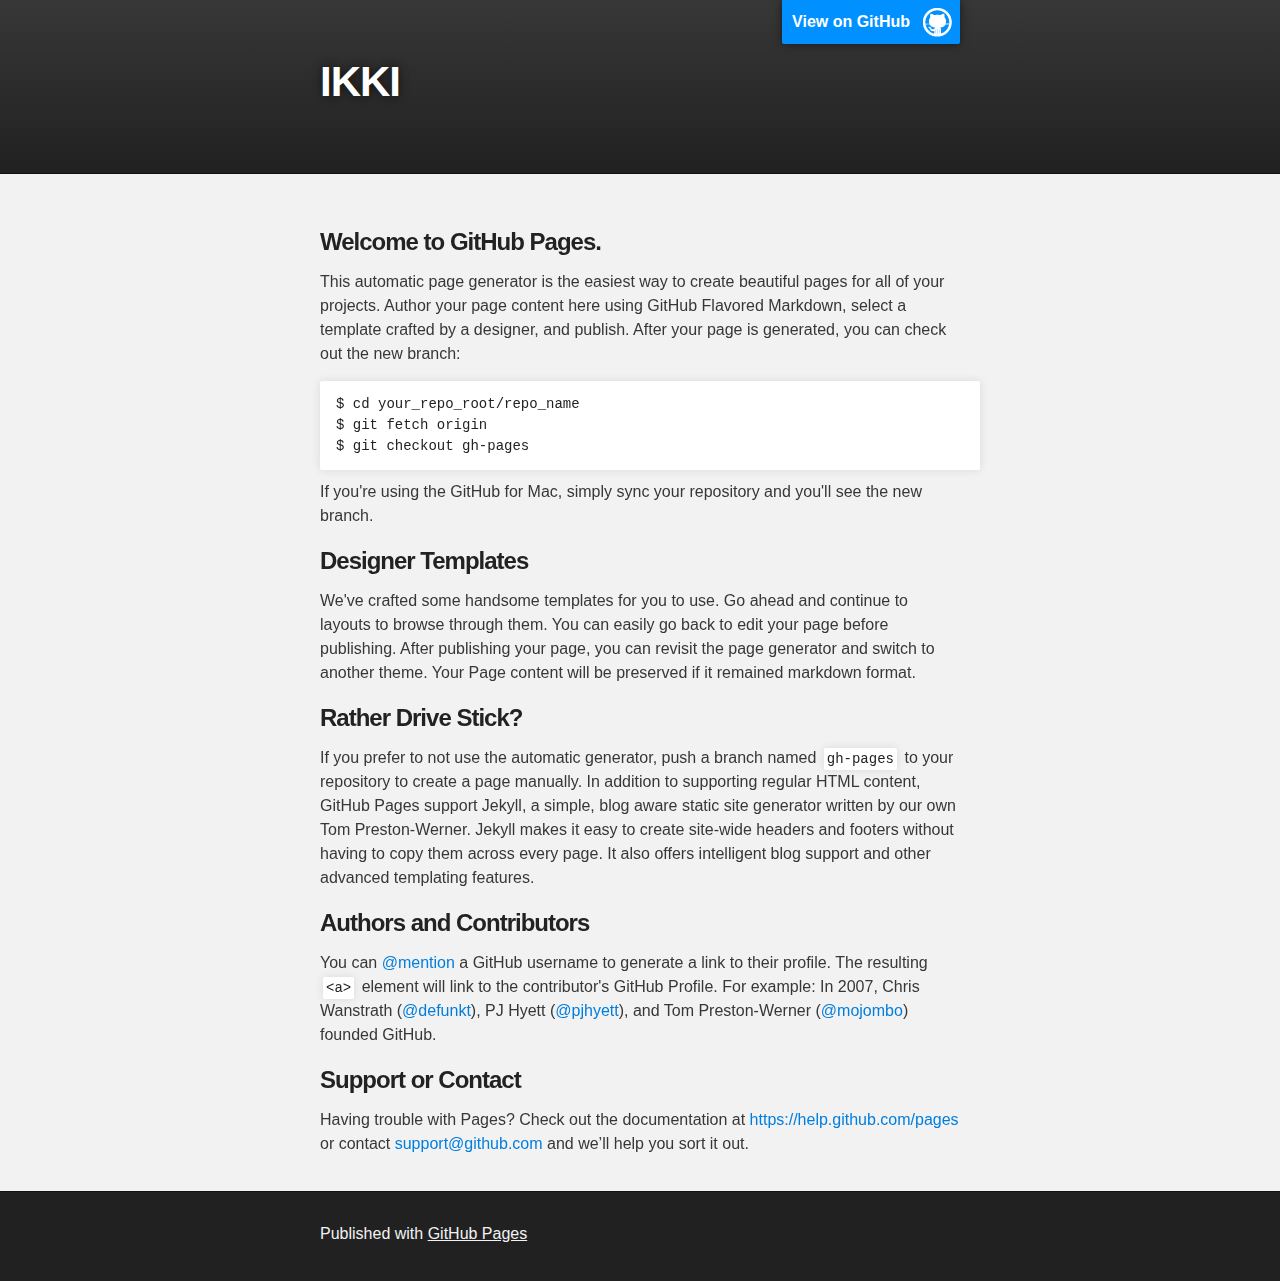
<file: index.html>
<!DOCTYPE html>
<html>

  <head>
    <meta charset='utf-8'>
    <meta http-equiv="X-UA-Compatible" content="chrome=1">
    <meta name="description" content="IKKI : ">

    <link rel="stylesheet" type="text/css" media="screen" href="stylesheets/stylesheet.css">

    <title>IKKI</title>
  </head>

  <body>

    <!-- HEADER -->
    <div id="header_wrap" class="outer">
        <header class="inner">
          <a id="forkme_banner" href="https://github.com/oiceyou">View on GitHub</a>

          <h1 id="project_title">IKKI</h1>
          <h2 id="project_tagline"></h2>

        </header>
    </div>

    <!-- MAIN CONTENT -->
    <div id="main_content_wrap" class="outer">
      <section id="main_content" class="inner">
        <h3>
<a id="welcome-to-github-pages" class="anchor" href="#welcome-to-github-pages" aria-hidden="true"><span class="octicon octicon-link"></span></a>Welcome to GitHub Pages.</h3>

<p>This automatic page generator is the easiest way to create beautiful pages for all of your projects. Author your page content here using GitHub Flavored Markdown, select a template crafted by a designer, and publish. After your page is generated, you can check out the new branch:</p>

<pre><code>$ cd your_repo_root/repo_name
$ git fetch origin
$ git checkout gh-pages
</code></pre>

<p>If you're using the GitHub for Mac, simply sync your repository and you'll see the new branch.</p>

<h3>
<a id="designer-templates" class="anchor" href="#designer-templates" aria-hidden="true"><span class="octicon octicon-link"></span></a>Designer Templates</h3>

<p>We've crafted some handsome templates for you to use. Go ahead and continue to layouts to browse through them. You can easily go back to edit your page before publishing. After publishing your page, you can revisit the page generator and switch to another theme. Your Page content will be preserved if it remained markdown format.</p>

<h3>
<a id="rather-drive-stick" class="anchor" href="#rather-drive-stick" aria-hidden="true"><span class="octicon octicon-link"></span></a>Rather Drive Stick?</h3>

<p>If you prefer to not use the automatic generator, push a branch named <code>gh-pages</code> to your repository to create a page manually. In addition to supporting regular HTML content, GitHub Pages support Jekyll, a simple, blog aware static site generator written by our own Tom Preston-Werner. Jekyll makes it easy to create site-wide headers and footers without having to copy them across every page. It also offers intelligent blog support and other advanced templating features.</p>

<h3>
<a id="authors-and-contributors" class="anchor" href="#authors-and-contributors" aria-hidden="true"><span class="octicon octicon-link"></span></a>Authors and Contributors</h3>

<p>You can <a href="https://github.com/blog/821" class="user-mention">@mention</a> a GitHub username to generate a link to their profile. The resulting <code>&lt;a&gt;</code> element will link to the contributor's GitHub Profile. For example: In 2007, Chris Wanstrath (<a href="https://github.com/defunkt" class="user-mention">@defunkt</a>), PJ Hyett (<a href="https://github.com/pjhyett" class="user-mention">@pjhyett</a>), and Tom Preston-Werner (<a href="https://github.com/mojombo" class="user-mention">@mojombo</a>) founded GitHub.</p>

<h3>
<a id="support-or-contact" class="anchor" href="#support-or-contact" aria-hidden="true"><span class="octicon octicon-link"></span></a>Support or Contact</h3>

<p>Having trouble with Pages? Check out the documentation at <a href="https://help.github.com/pages">https://help.github.com/pages</a> or contact <a href="mailto:support@github.com">support@github.com</a> and we’ll help you sort it out.</p>
      </section>
    </div>

    <!-- FOOTER  -->
    <div id="footer_wrap" class="outer">
      <footer class="inner">
        <p>Published with <a href="http://pages.github.com">GitHub Pages</a></p>
      </footer>
    </div>

    

  </body>
</html>
</file>
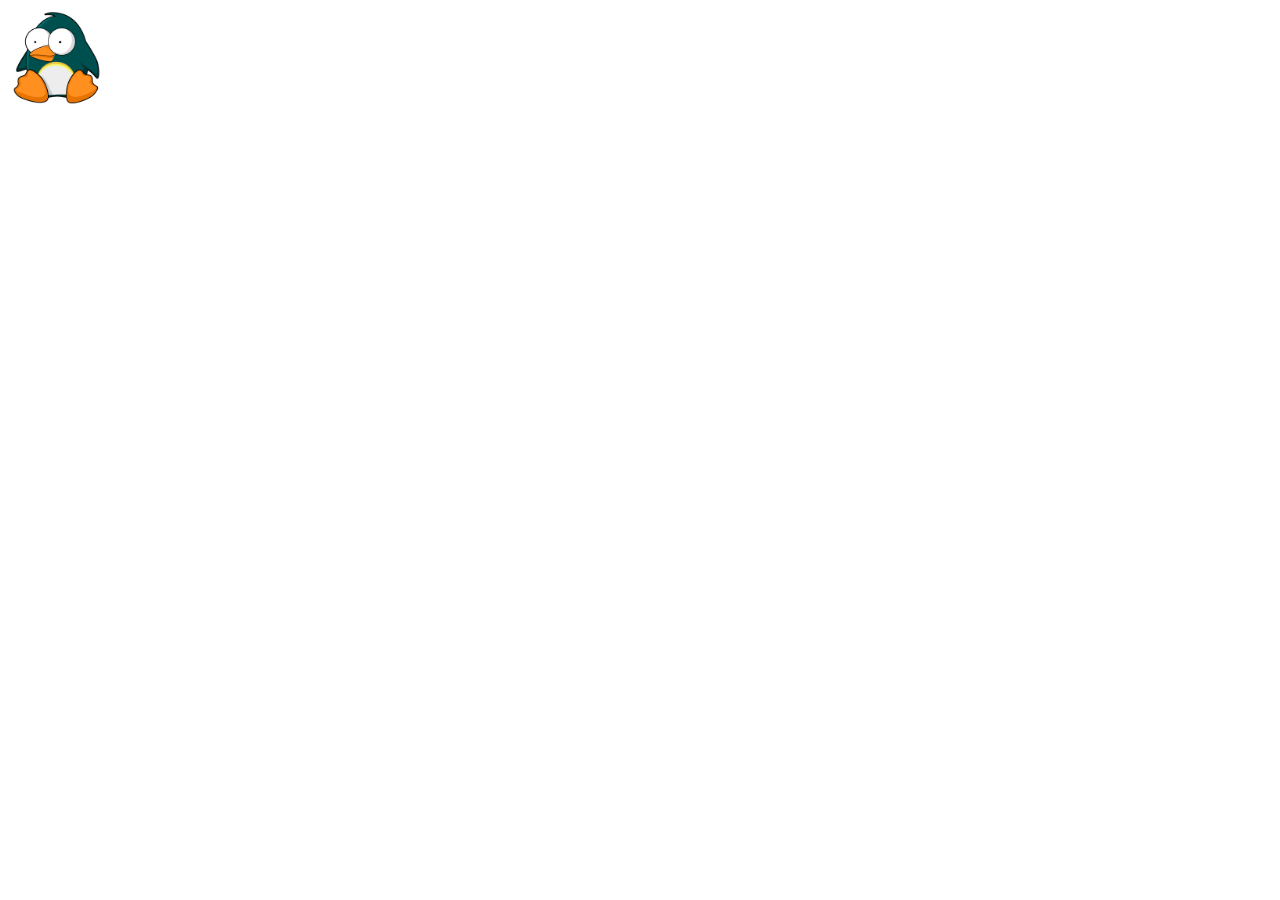
<file: mario/index.html>
<!DOCTYPE html>
<html>
  <head>
    <title>Super Mario</title>
    <link rel='stylesheet' type='text/css' href='stylesheet.css'/>
    <script src="http://ajax.googleapis.com/ajax/libs/jquery/2.1.3/jquery.min.js"></script>
    <script type='text/javascript' src='js/script.js'></script>
  </head>
  <body>
    <img src="images/penguinMario.png"/>
  </body>
</html>
</file>
<file: stylesheets/stylesheet.css>
/*******************************************************************************
Slate Theme for GitHub Pages
by Jason Costello, @jsncostello
*******************************************************************************/

@import url(pygment_trac.css);

/*******************************************************************************
MeyerWeb Reset
*******************************************************************************/

html, body, div, span, applet, object, iframe,
h1, h2, h3, h4, h5, h6, p, blockquote, pre,
a, abbr, acronym, address, big, cite, code,
del, dfn, em, img, ins, kbd, q, s, samp,
small, strike, strong, sub, sup, tt, var,
b, u, i, center,
dl, dt, dd, ol, ul, li,
fieldset, form, label, legend,
table, caption, tbody, tfoot, thead, tr, th, td,
article, aside, canvas, details, embed,
figure, figcaption, footer, header, hgroup,
menu, nav, output, ruby, section, summary,
time, mark, audio, video {
  margin: 0;
  padding: 0;
  border: 0;
  font: inherit;
  vertical-align: baseline;
}

/* HTML5 display-role reset for older browsers */
article, aside, details, figcaption, figure,
footer, header, hgroup, menu, nav, section {
  display: block;
}

ol, ul {
  list-style: none;
}

table {
  border-collapse: collapse;
  border-spacing: 0;
}

/*******************************************************************************
Theme Styles
*******************************************************************************/

body {
  box-sizing: border-box;
  color:#373737;
  background: #212121;
  font-size: 16px;
  font-family: 'Myriad Pro', Calibri, Helvetica, Arial, sans-serif;
  line-height: 1.5;
  -webkit-font-smoothing: antialiased;
}

h1, h2, h3, h4, h5, h6 {
  margin: 10px 0;
  font-weight: 700;
  color:#222222;
  font-family: 'Lucida Grande', 'Calibri', Helvetica, Arial, sans-serif;
  letter-spacing: -1px;
}

h1 {
  font-size: 36px;
  font-weight: 700;
}

h2 {
  padding-bottom: 10px;
  font-size: 32px;
  background: url('../images/bg_hr.png') repeat-x bottom;
}

h3 {
  font-size: 24px;
}

h4 {
  font-size: 21px;
}

h5 {
  font-size: 18px;
}

h6 {
  font-size: 16px;
}

p {
  margin: 10px 0 15px 0;
}

footer p {
  color: #f2f2f2;
}

a {
  text-decoration: none;
  color: #007edf;
  text-shadow: none;

  transition: color 0.5s ease;
  transition: text-shadow 0.5s ease;
  -webkit-transition: color 0.5s ease;
  -webkit-transition: text-shadow 0.5s ease;
  -moz-transition: color 0.5s ease;
  -moz-transition: text-shadow 0.5s ease;
  -o-transition: color 0.5s ease;
  -o-transition: text-shadow 0.5s ease;
  -ms-transition: color 0.5s ease;
  -ms-transition: text-shadow 0.5s ease;
}

a:hover, a:focus {text-decoration: underline;}

footer a {
  color: #F2F2F2;
  text-decoration: underline;
}

em {
  font-style: italic;
}

strong {
  font-weight: bold;
}

img {
  position: relative;
  margin: 0 auto;
  max-width: 739px;
  padding: 5px;
  margin: 10px 0 10px 0;
  border: 1px solid #ebebeb;

  box-shadow: 0 0 5px #ebebeb;
  -webkit-box-shadow: 0 0 5px #ebebeb;
  -moz-box-shadow: 0 0 5px #ebebeb;
  -o-box-shadow: 0 0 5px #ebebeb;
  -ms-box-shadow: 0 0 5px #ebebeb;
}

p img {
  display: inline;
  margin: 0;
  padding: 0;
  vertical-align: middle;
  text-align: center;
  border: none;
}

pre, code {
  width: 100%;
  color: #222;
  background-color: #fff;

  font-family: Monaco, "Bitstream Vera Sans Mono", "Lucida Console", Terminal, monospace;
  font-size: 14px;

  border-radius: 2px;
  -moz-border-radius: 2px;
  -webkit-border-radius: 2px;
}

pre {
  width: 100%;
  padding: 10px;
  box-shadow: 0 0 10px rgba(0,0,0,.1);
  overflow: auto;
}

code {
  padding: 3px;
  margin: 0 3px;
  box-shadow: 0 0 10px rgba(0,0,0,.1);
}

pre code {
  display: block;
  box-shadow: none;
}

blockquote {
  color: #666;
  margin-bottom: 20px;
  padding: 0 0 0 20px;
  border-left: 3px solid #bbb;
}


ul, ol, dl {
  margin-bottom: 15px
}

ul {
  list-style-position: inside;
  list-style: disc;
  padding-left: 20px;
}

ol {
  list-style-position: inside;
  list-style: decimal;
  padding-left: 20px;
}

dl dt {
  font-weight: bold;
}

dl dd {
  padding-left: 20px;
  font-style: italic;
}

dl p {
  padding-left: 20px;
  font-style: italic;
}

hr {
  height: 1px;
  margin-bottom: 5px;
  border: none;
  background: url('../images/bg_hr.png') repeat-x center;
}

table {
  border: 1px solid #373737;
  margin-bottom: 20px;
  text-align: left;
 }

th {
  font-family: 'Lucida Grande', 'Helvetica Neue', Helvetica, Arial, sans-serif;
  padding: 10px;
  background: #373737;
  color: #fff;
 }

td {
  padding: 10px;
  border: 1px solid #373737;
 }

form {
  background: #f2f2f2;
  padding: 20px;
}

/*******************************************************************************
Full-Width Styles
*******************************************************************************/

.outer {
  width: 100%;
}

.inner {
  position: relative;
  max-width: 640px;
  padding: 20px 10px;
  margin: 0 auto;
}

#forkme_banner {
  display: block;
  position: absolute;
  top:0;
  right: 10px;
  z-index: 10;
  padding: 10px 50px 10px 10px;
  color: #fff;
  background: url('../images/blacktocat.png') #0090ff no-repeat 95% 50%;
  font-weight: 700;
  box-shadow: 0 0 10px rgba(0,0,0,.5);
  border-bottom-left-radius: 2px;
  border-bottom-right-radius: 2px;
}

#header_wrap {
  background: #212121;
  background: -moz-linear-gradient(top, #373737, #212121);
  background: -webkit-linear-gradient(top, #373737, #212121);
  background: -ms-linear-gradient(top, #373737, #212121);
  background: -o-linear-gradient(top, #373737, #212121);
  background: linear-gradient(top, #373737, #212121);
}

#header_wrap .inner {
  padding: 50px 10px 30px 10px;
}

#project_title {
  margin: 0;
  color: #fff;
  font-size: 42px;
  font-weight: 700;
  text-shadow: #111 0px 0px 10px;
}

#project_tagline {
  color: #fff;
  font-size: 24px;
  font-weight: 300;
  background: none;
  text-shadow: #111 0px 0px 10px;
}

#downloads {
  position: absolute;
  width: 210px;
  z-index: 10;
  bottom: -40px;
  right: 0;
  height: 70px;
  background: url('../images/icon_download.png') no-repeat 0% 90%;
}

.zip_download_link {
  display: block;
  float: right;
  width: 90px;
  height:70px;
  text-indent: -5000px;
  overflow: hidden;
  background: url(../images/sprite_download.png) no-repeat bottom left;
}

.tar_download_link {
  display: block;
  float: right;
  width: 90px;
  height:70px;
  text-indent: -5000px;
  overflow: hidden;
  background: url(../images/sprite_download.png) no-repeat bottom right;
  margin-left: 10px;
}

.zip_download_link:hover {
  background: url(../images/sprite_download.png) no-repeat top left;
}

.tar_download_link:hover {
  background: url(../images/sprite_download.png) no-repeat top right;
}

#main_content_wrap {
  background: #f2f2f2;
  border-top: 1px solid #111;
  border-bottom: 1px solid #111;
}

#main_content {
  padding-top: 40px;
}

#footer_wrap {
  background: #212121;
}



/*******************************************************************************
Small Device Styles
*******************************************************************************/

@media screen and (max-width: 480px) {
  body {
    font-size:14px;
  }

  #downloads {
    display: none;
  }

  .inner {
    min-width: 320px;
    max-width: 480px;
  }

  #project_title {
  font-size: 32px;
  }

  h1 {
    font-size: 28px;
  }

  h2 {
    font-size: 24px;
  }

  h3 {
    font-size: 21px;
  }

  h4 {
    font-size: 18px;
  }

  h5 {
    font-size: 14px;
  }

  h6 {
    font-size: 12px;
  }

  code, pre {
    min-width: 320px;
    max-width: 480px;
    font-size: 11px;
  }

}
</file>
<file: mario/stylesheet.css>
img {
        width: 100px;
        height: 100px;
        position: relative;
        left: 0;
        top: 0;
}
</file>
